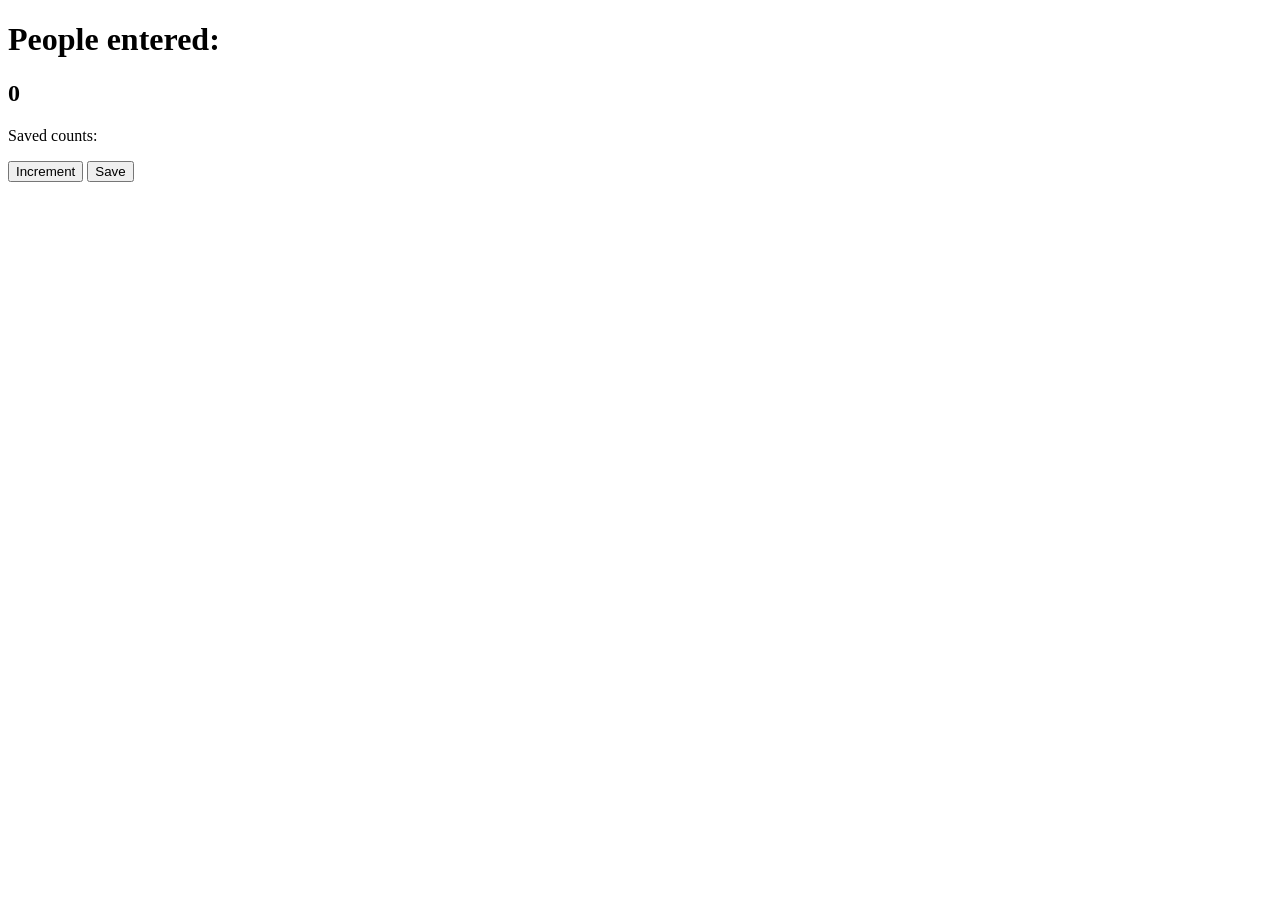
<file: Java Script/index.html>
<!DOCTYPE html>
<html lang="en">
<head>
    <meta charset="UTF-8">
    <meta name="viewport" content="width=device-width, initial-scale=1.0">
    <title>Passenger Counter</title>
</head>
<body>
    <h1>People entered:</h1>
    <h2 id="count-el">0</h2>
    <p id="saved-el">Saved counts: </p>
    <button class="btn" onclick="increment()"> Increment </button>
    <button onclick="save()"> Save </button>

    <script src="./index.js">
    </script>
</body>
</html>
</file>
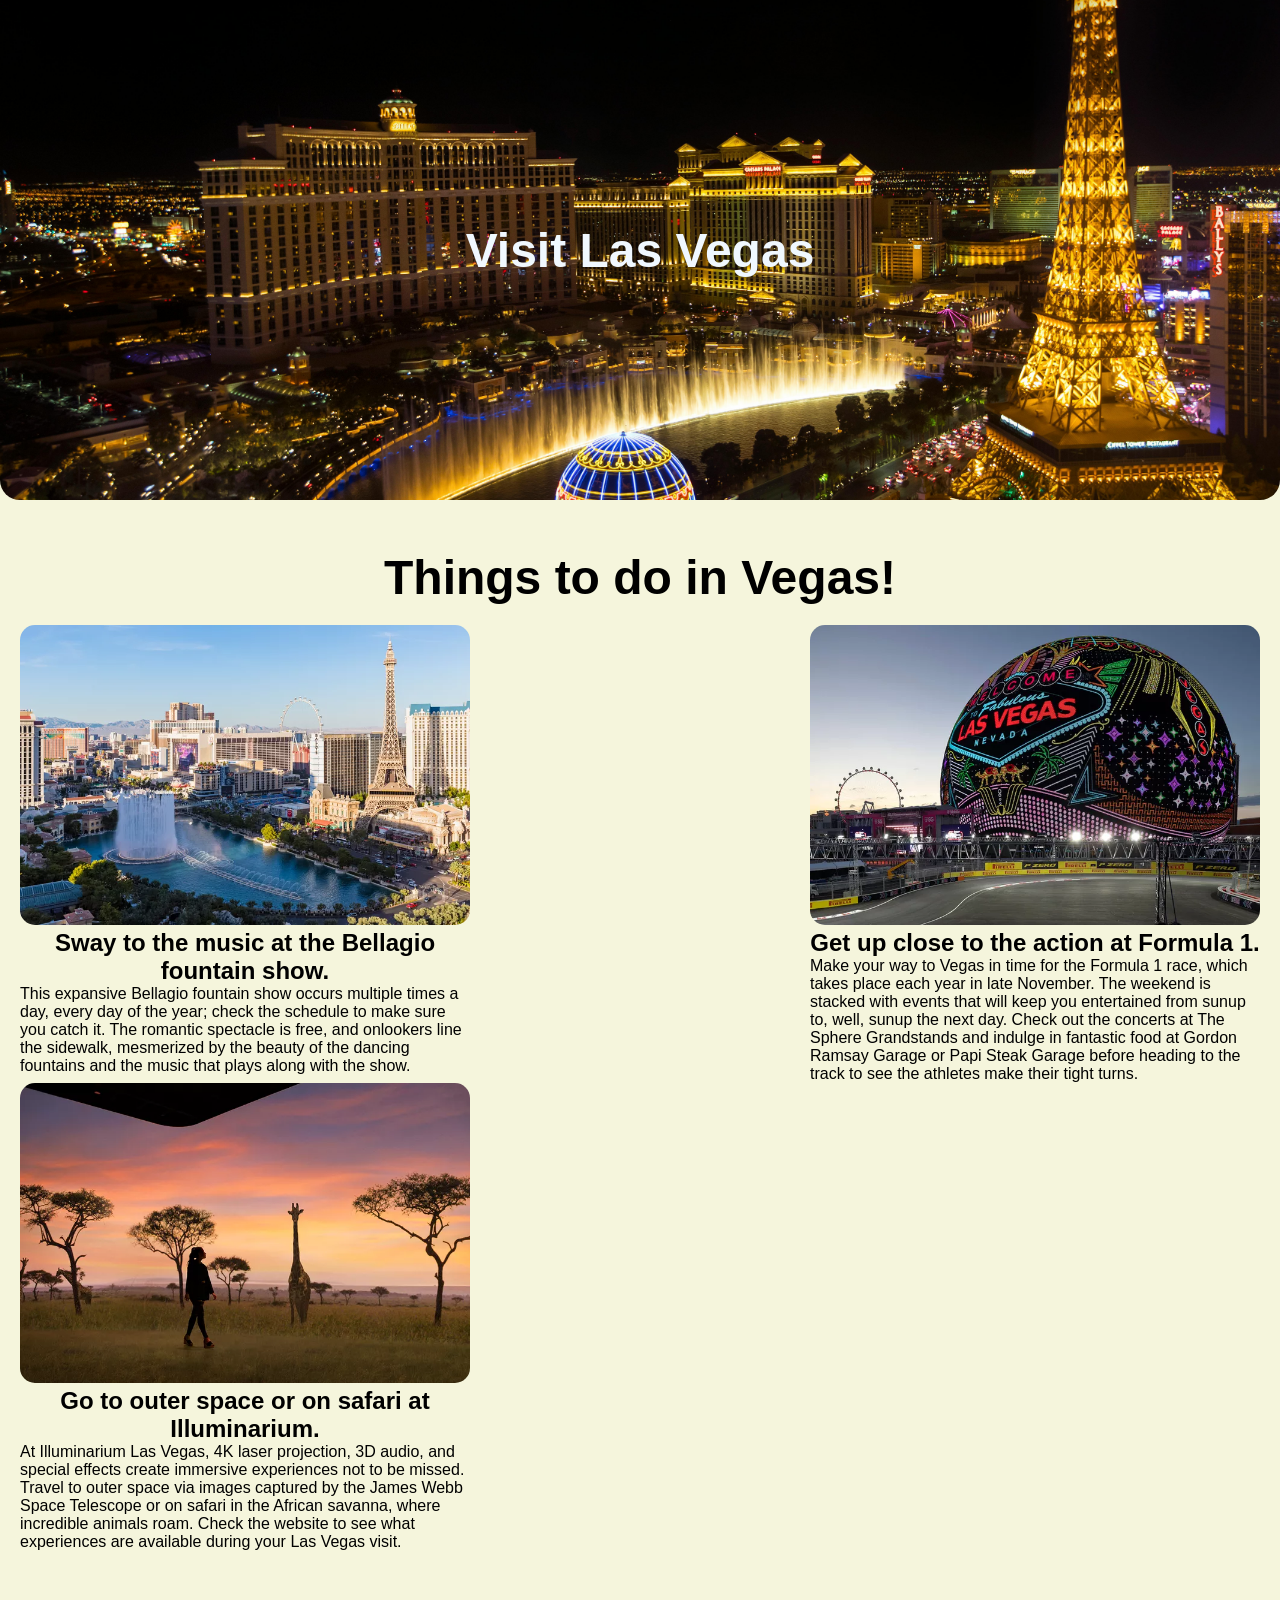
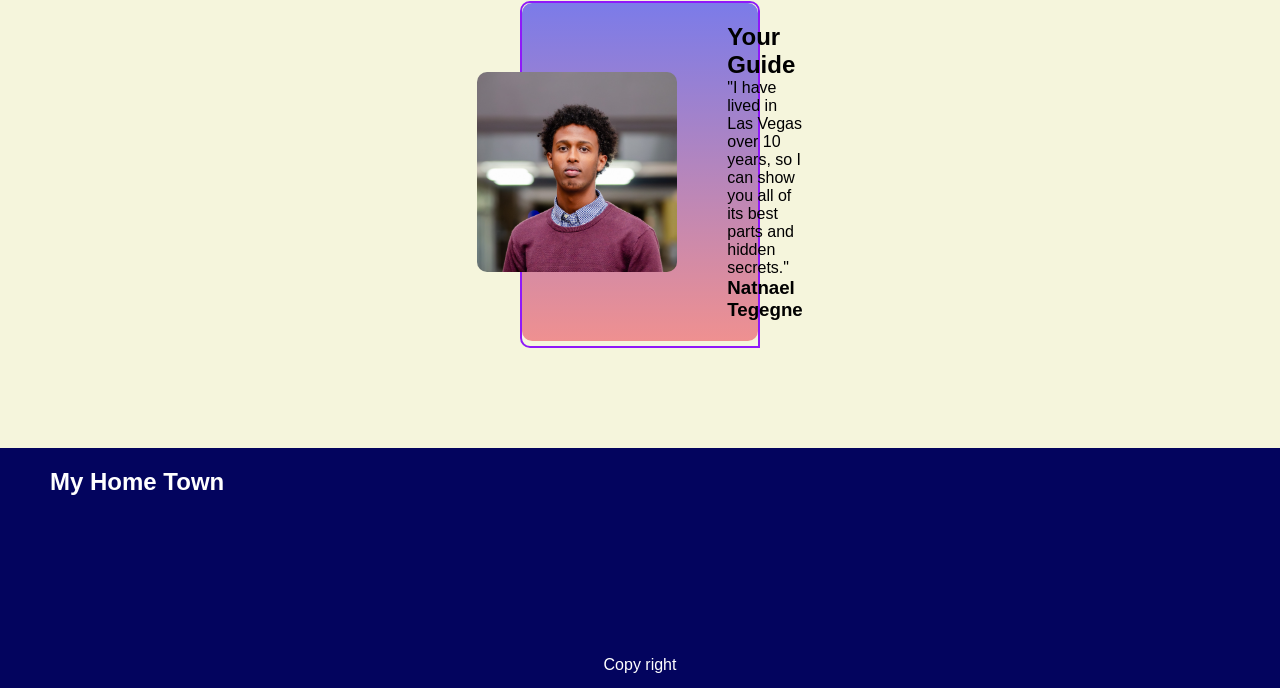
<file: Intro to CSS/Homepage for Hometown/index.html>
<!DOCTYPE html>
<html lang="en">
    <head>
        <title>My Home Town</title>
        <link rel="stylesheet" href="./style.css" >
    </head>

    <body>
        <div id="Hero">
            <h1>Visit Las Vegas</h1>
            <h2></h2>
        </div>
        <div id="activities">
            <h1>Things to do in Vegas!</h1>
            <div class="card">
                <div class="each-card">
                    <img src="./assets/Bellagio.png" alt="Bellagio fountain" >
                    <h2>Sway to the music at the Bellagio fountain show.</h2>
                    <p>This expansive Bellagio fountain show occurs multiple times a day, every day of the year; check the schedule to make sure you catch it. The romantic spectacle is free, and onlookers line the sidewalk, mesmerized by the beauty of the dancing fountains and the music that plays along with the show.</p>
                </div>
                <div class="each-card">
                    <img src="./assets/f1.png" alt="f1" >
                    <h2>Get up close to the action at Formula 1.</h2>
                    <p>Make your way to Vegas in time for the Formula 1 race, which takes place each year in late November. The weekend is stacked with events that will keep you entertained from sunup to, well, sunup the next day. Check out the concerts at The Sphere Grandstands and indulge in fantastic food at Gordon Ramsay Garage or Papi Steak Garage before heading to the track to see the athletes make their tight turns.</p>
                </div>
                <div class="each-card">
                    <img src="./assets/saffari.png" alt="saffari" >
                    <h2>Go to outer space or on safari at Illuminarium.</h2>
                    <p>At Illuminarium Las Vegas, 4K laser projection, 3D audio, and special effects create immersive experiences not to be missed. Travel to outer space via images captured by the James Webb Space Telescope or on safari in the African savanna, where incredible animals roam. Check the website to see what experiences are available during your Las Vegas visit.</p>
                </div>
            </div>
        </div>
        <div class="business-card-wrapper">
            <div id="business-card">
                <img src="./assets/CSC_Headshots-022.jpg" alt="natnael photo">
                <div class="text">
                    <h2>Your Guide</h2>
                    <p>"I have lived in Las Vegas over 10 years, so I can show you all of its best parts and hidden secrets."</p>
                    <h3>Natnael Tegegne</h3>
                </div>
        </div>
            
        </div>
        <footer id="footer">
                <div class="footer">
                    <h3 style="font-size: x-large;">My Home Town</h3>
                    <p style="margin-top: 160px; text-align: center;">Copy right</p>
                </div>
            </footer>
    </body>
</html>
</file>
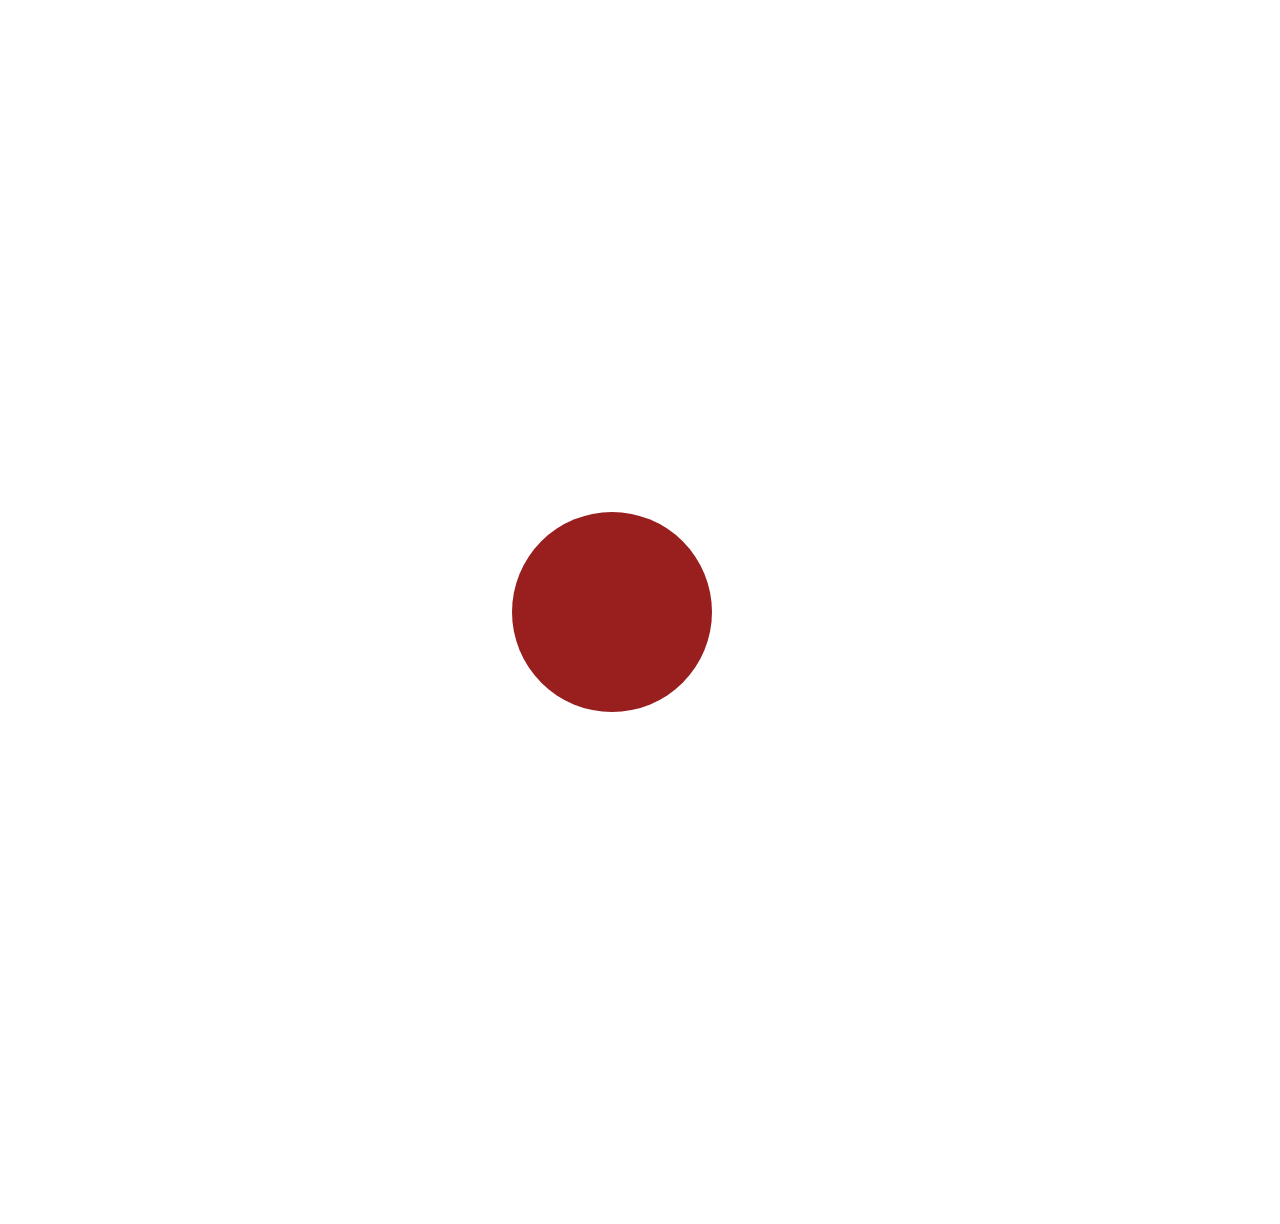
<file: Intro to CSS/Japanese flag/index.html>
<!DOCTYPE HTML>
<html>
    <head>
        <title>Japanise Flag</title>
        <link rel="stylesheet" href="./style.css">
    </head>
    <body>
        <div class="red-circle">

        </div>
    </body>
</html>
</file>
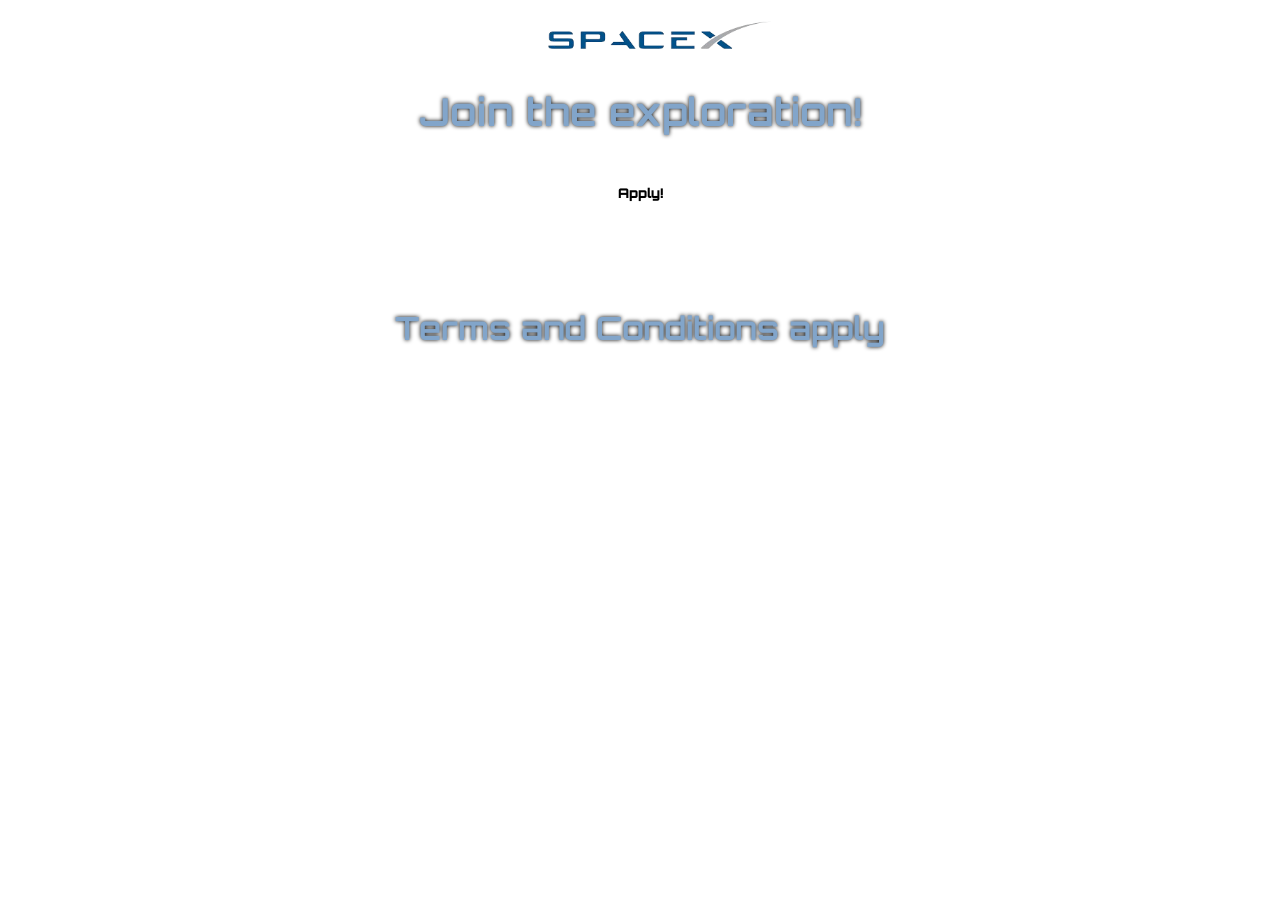
<file: Intro to CSS/Space exploration/index.html>
<!DOCTYPE html>
<html lang="en">
<head>
    <meta charset="UTF-8">
    <meta name="viewport" content="width=device-width, initial-scale=1.0">
    <link rel="stylesheet" href="./style.css">
    <link rel="preconnect" href="https://fonts.googleapis.com">
<link rel="preconnect" href="https://fonts.gstatic.com" crossorigin>
<link href="https://fonts.googleapis.com/css2?family=Orbitron:wght@400..900&display=swap" rel="stylesheet">
    <title>Space Exploration</title>
</head>
<body>
    <!-- Hero section -->
    <div id="container">
        <img src="./download-removebg-preview.png" alt="spacex logo" id="spc-logo">
        <h1>Join the <span class="spn">exploration!</span></h1>
        <button class="btn">Apply!</button>
    </div>
    <!-- Terms and Conditions -->
     <div id="terms">
        <h1>Terms and Conditions apply </h1>
     </div>
</body>
</html>
</file>
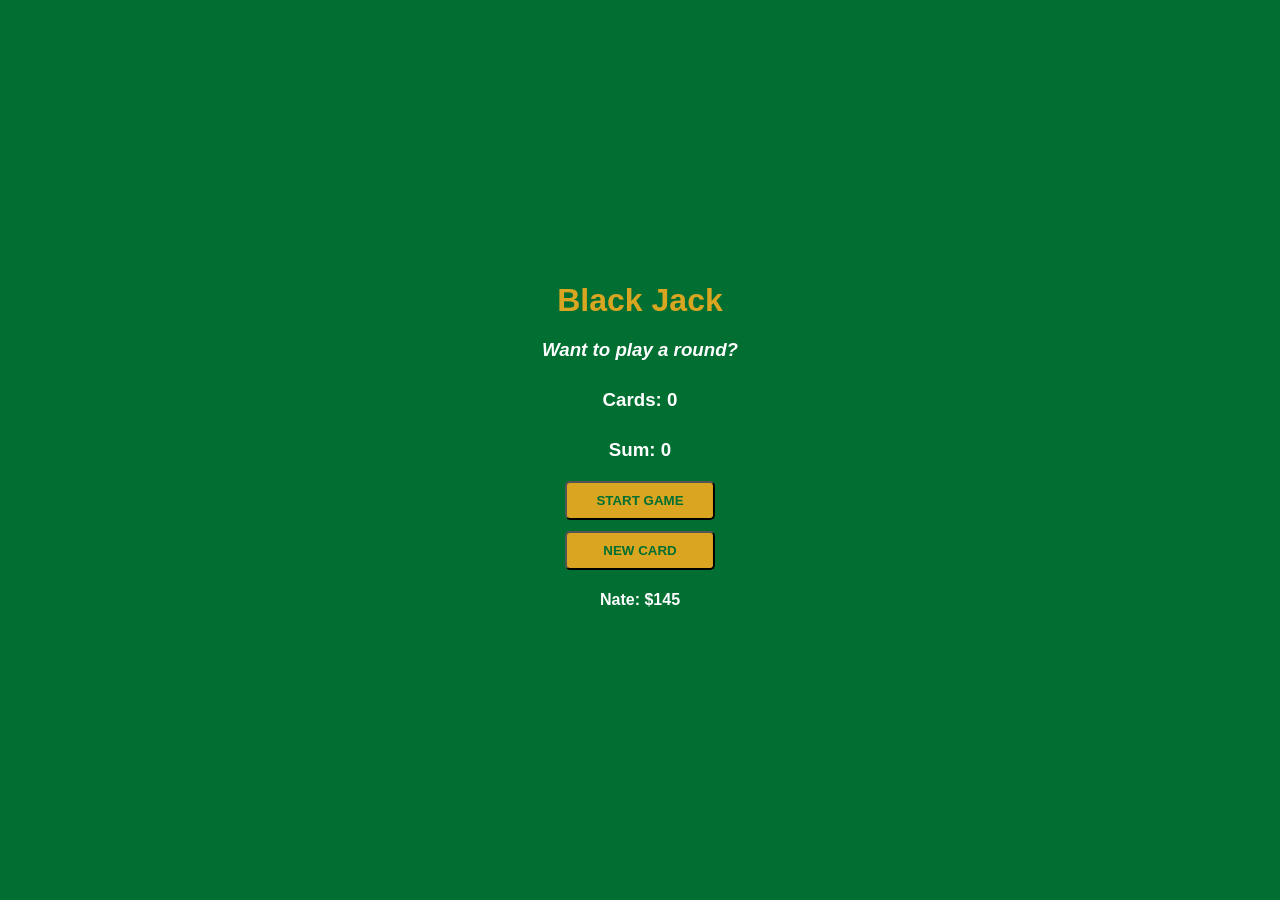
<file: Java Script/black jack/index.html>
<!DOCTYPE html>
<html lang="en">
<head>
    <meta charset="UTF-8">
    <meta name="viewport" content="width=device-width, initial-scale=1.0">
    <title>Blackjack</title>
    <link rel="stylesheet" href="./style.css">
</head>
<body>

    <div class="container">
        <h1 style="color: goldenrod;">Black Jack</h1>
        <h3 style="font-style: italic;" id="message-el">Want to play a round?</h3>
        <h3 >Cards: <span id="cards-el">0</span></h3>
        <h3 >Sum: <span id="sum-el">0</span></h3>
        <button class="btn" onclick="startGame()">START GAME</button> <br>
        <button class="btn" onclick="newCard()">NEW CARD</button>
        <p id="player-el">$</p>
    </div>
    <script src="./index.js"></script>
</body>
</html>
</file>
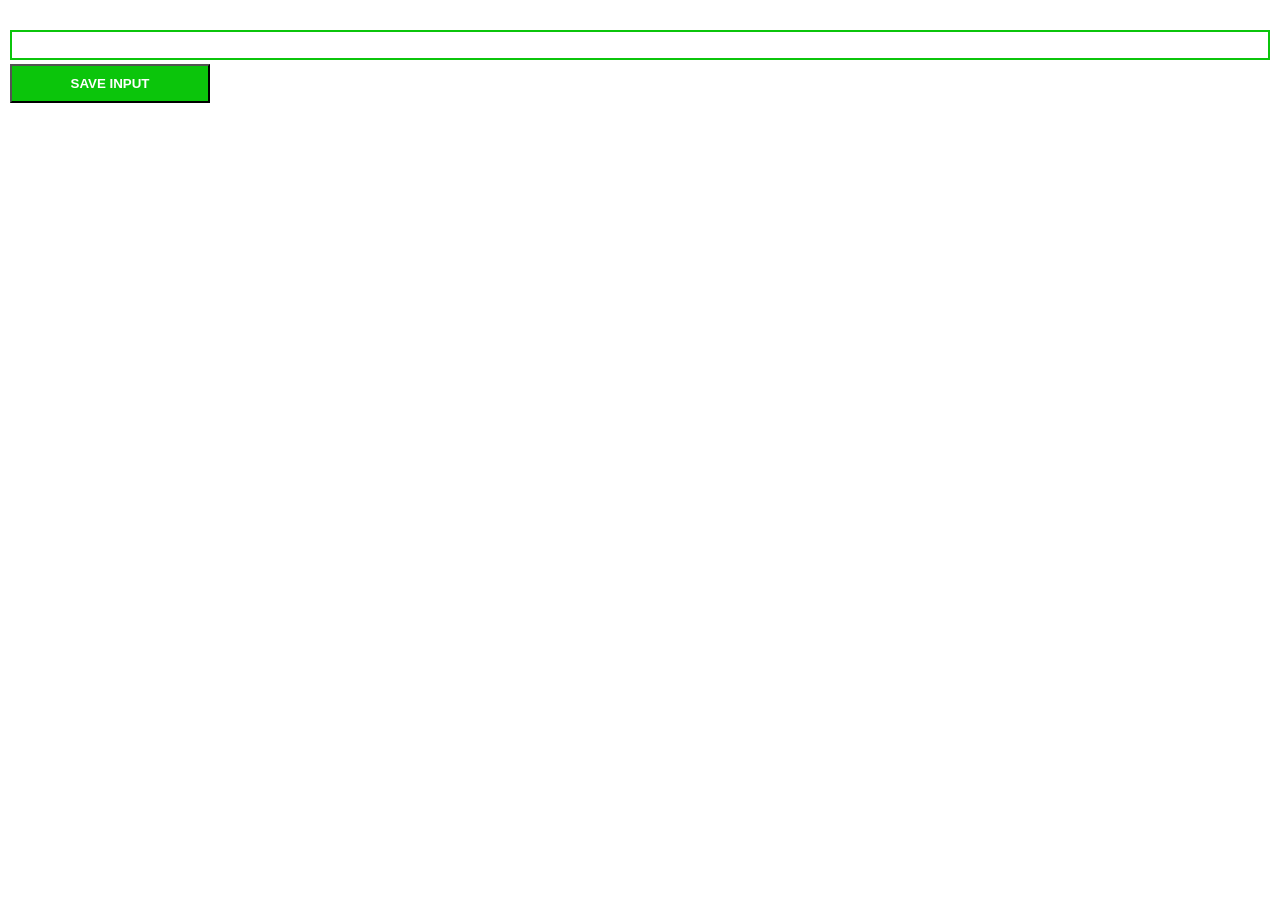
<file: Java Script/Chrome Extention/index.html>
<!DOCTYPE html>
<html lang="en">
<head>
    <meta charset="UTF-8">
    <meta name="viewport" content="width=device-width, initial-scale=1.0">
    <title>Document</title>
    <link rel="stylesheet" href="./style.css" class="rel">
</head>
<body>
    <div class="input-section">
        <input type="text" id="input-el">
        <button id="input-btn" >SAVE INPUT</button>
        <ul id="ul-el">
            <a href="" ></a>
        </ul>
    </div>
    
    <script src="./index.js"></script>
</body>
</html>
</file>
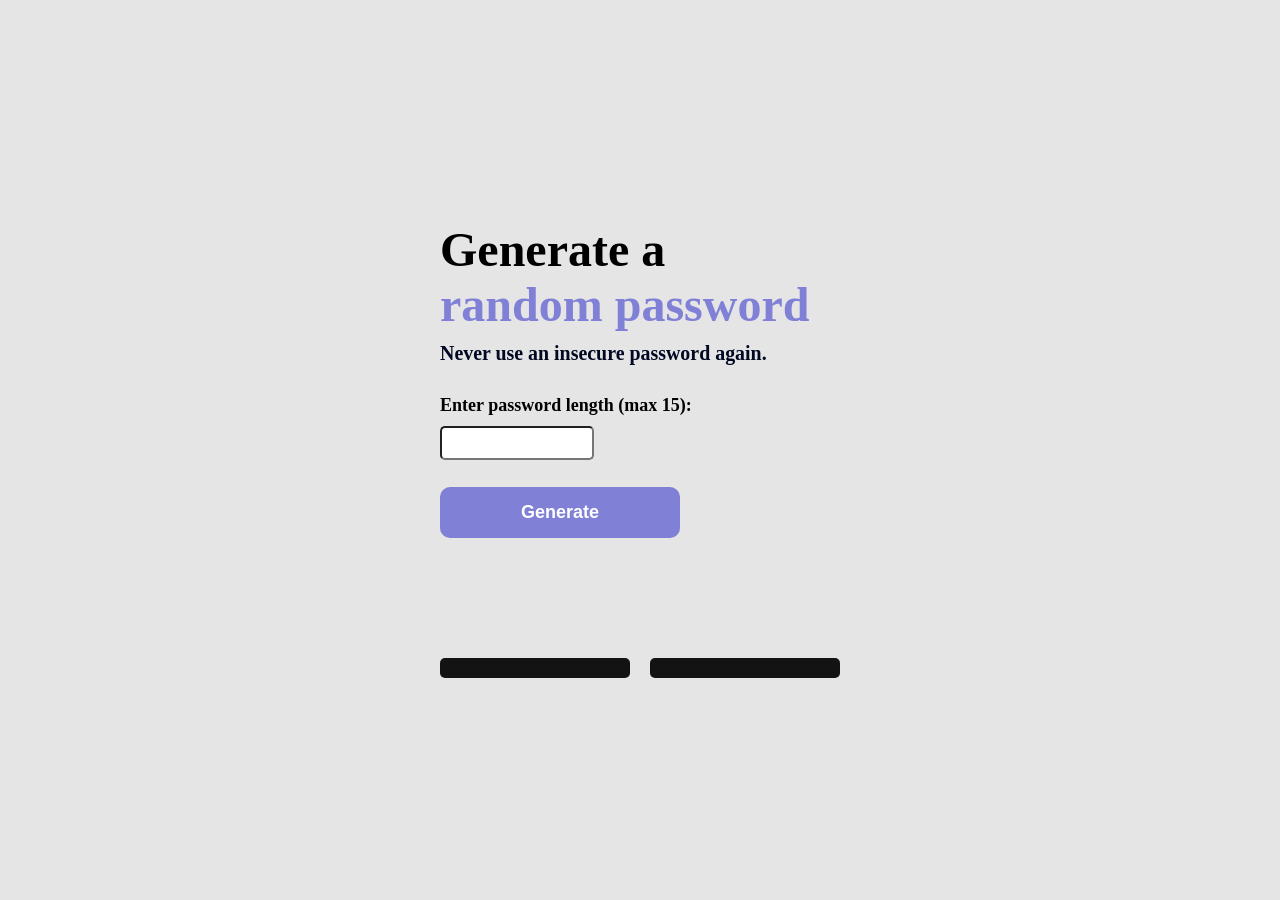
<file: Java Script/Password Generator/index.html>
<!DOCTYPE html>
<html lang="en">
<head>
    <meta charset="UTF-8">
    <meta name="viewport" content="width=device-width, initial-scale=1.0">
    
    <title>Password Generator</title>
    <link rel="stylesheet" href="./style.css">
</head>
<body>
    <div class="main-container">
        <div class="upper-section">
            <h1>Generate a<br><span>random password</span></h1>
            <h5>Never use an insecure password again.</h5>
            <form>
                <label for="length-input" style="font-size: large; margin-bottom: 10px; font-weight: bold;">Enter password length (max 15):</label>
                <input type="text" id="length-input" style="width: 150px; height: 30px;"><br>
                <input type="submit" value="Generate" onclick="generate(event)" id="generate-btn" style="font-size: large; font-weight: bold;"> 
            </form>
            <h6 id="notice" style="margin-top: 30px;"></h6>
        </div>
        <div class="lower-section">
            
            <button id="password-one" onclick="copy()"></button>
            <button id="password-two" onclick="copy()"></button>
        </div>
    </div> 
    <script src="./index.js"></script>
</body>
</html>
</file>
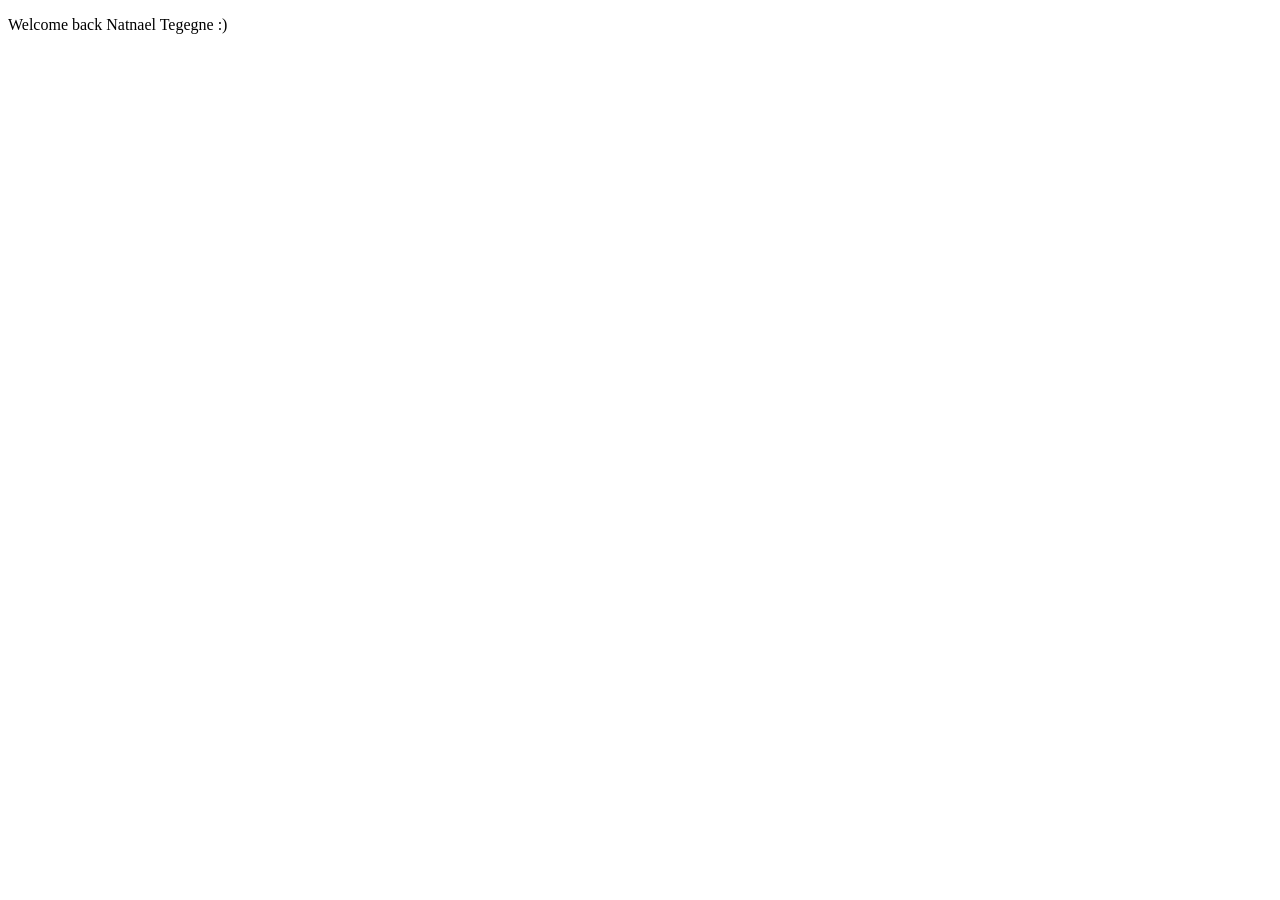
<file: Java Script/Welcome message/index.html>
<!DOCTYPE html>
<html lang="en">
<head>
    <meta charset="UTF-8">
    <meta name="viewport" content="width=device-width, initial-scale=1.0">
    <title>Passenger Counter</title>
</head>
<body>
    <p id="welcome"></p>

    <script src="./index.js">
    </script>
</body>
</html>
</file>
<file: Intro to CSS/Homepage for Hometown/style.css>
*{
    margin: 0%;
    padding: 0%;
}

body {
    font-family: "Orbitron", sans-serif;
    background-color: beige;

}

#Hero {
    margin: 0px 0px;
    background-image: url("./assets/lasvegas.jpg");
    background-size: cover;
    background-position: center;
    height: 500px;
    border-radius: 0px 0px 20px 20px;
    display: flex;
    justify-content: center; /* Centers horizontally */
     align-items: center;  
    
}

#Hero h1 {
    color: aliceblue;
    font-size: xxx-large;
    font-weight: 900;
}


#activities {
    margin: 50px 20px;
    text-align: center;

    
}
#activities h1 {
    font-size: xxx-large;
    margin-bottom: 20px;
}
.card {
    display: flex;
    flex-wrap: wrap;
    justify-content: space-between;
    border-radius: 15px;
}

.each-card {
    display: block;
    justify-content: center;
    width: 450px;
    cursor: pointer;
    transition: transform 0.3s ease, box-shadow 0.3s ease;
}

.each-card:hover {
    transform: translateY(-10px);
    box-shadow: 0 12px 24px rgb(0, 0, 0, 0.2);

}

.each-card p{
    text-align: start;
}

.each-card img {
    width: 450px;
    border-radius: 15px;
}

#business-card {
    margin-bottom: 5px;
    display: flex;
    justify-content: center;
    align-items: center;
    gap: 50px;
    background: linear-gradient(rgb(123, 123, 233), rgb(239, 144, 144));
    padding: 20px;
    border-radius: 10px;
    

}

.business-card-wrapper {
    border-radius: 10px 10px 0 10px ;
    margin: 0px 520px;
    border: 2px solid #8f19f9;

    
}

#business-card img {
    
    width: 200px;
    height: auto;
    border-radius: 10px;


}
.text {
    width: 200px;
    gap: 100px;
}


#footer {
    margin-top: 100px;
    background-color: #03045e;
    color: white;
    height: 200px;
    padding: 20px 50px;

}
</file>
<file: Intro to CSS/Japanese flag/style.css>
*{
    margin: 0;
    padding: 0;

}

body{
    font-family: 'Courier New', Courier, monospace;
}

.red-circle{
    /* position: absolute;
    top: 50%;
    left: 50%;
    transform: translate(-50%, -50%); */
    margin: 40% ;
    width: 200px;
    height: 200px;
    border-radius: 100%;
    background-color: rgb(153, 30, 30);
}
</file>
<file: Intro to CSS/Space exploration/style.css>
*{
    margin: 0;
    padding: 0;
}

body {
    font-family: "Orbitron", sans-serif;
    text-align: center;
    color: #82a5ca;
}



#container {
    background-image: url("https://media3.giphy.com/media/v1.Y2lkPTc5MGI3NjExazZ2dzc0aTZwbW51dHFidWpuZGYzcnVpbmF4bTFrcjVtdm42NWlxZSZlcD12MV9pbnRlcm5hbF9naWZfYnlfaWQmY3Q9Zw/iicDrNGWxHmDrIni6j/giphy.gif");
    background-size: cover;
    display: block;
    text-align: center;
    font-size: larger;
    height: 15em;
}

.btn {
    font-family: "Orbitron", sans-serif;
    width: 200px;
    padding: 10px;
    margin-top: 40px;
    border: none;
    border-radius: 40px;
    background: white;
    cursor: pointer;
    font-weight: 900;
}

.spn {
    border-bottom: 4px solid white;
}

#spc-logo {
    width: 300px;
}

#terms {
    padding: 20px;
    text-align: center;
    font-weight: bolder;
}

h1 {
    text-shadow: 0px 0px 4px black;
}
</file>
<file: Java Script/black jack/style.css>
*{
    padding: 0;
    margin: 0;
}

body {
    font-family: 'Gill Sans', 'Gill Sans MT', Calibri, 'Trebuchet MS', sans-serif;
    background-color: #016f32;
    color: white;
}

.container {
    position: absolute;
    top: 50%;
    left: 50%;
    transform: translate(-50%, -50%);
    line-height: 50px;
    text-align: center;
}
.btn {
    padding: 10px;
    border-radius: 5px;
    color: #016f32;
    background-color: goldenrod;
    font-weight: bold;
    cursor: pointer;
    width: 150px;

}

#player-el {
    font-weight: bold;
}
</file>
<file: Java Script/Chrome Extention/style.css>
body{
    font-family: 'Franklin Gothic Medium', 'Arial Narrow', Arial, sans-serif;
    margin: 0;
    padding: 10px;
}

.input-section{
    /* display: flex;
    flex-direction: column;
    gap: 10px; */
}

#input-el {
    margin-top: 20px;
    width: 100%;
    height: 30px;
    border: solid rgb(11, 197, 11) 2px;
    padding: 0px 10px;
    box-sizing: border-box; /*avoids overflow */
    margin-bottom: 4px;
}

#input-btn {
    width:  200px;
    padding: 10px;
    background-color: rgb(11, 197, 11);
    color: white;
    font-weight: bold;
}
</file>
<file: Java Script/Password Generator/style.css>
* {
    padding: 0;
    margin: 0;
}

body {
    font-family: Georgia, 'Times New Roman', Times, serif;
    position: absolute;
    top: 50%;
    left: 50%;
    transform: translate(-50%, -50%);
    background-color: #E5E5E5;
    font-size: x-large;
}

.main-container {
    display: block;
    
}

.upper-section {
    margin-bottom: 120px;
    
}

h1{
    margin-bottom: 10px;
}
h1 span{
    color: #8080D7;
}
h5 {
    color: #010922;
    margin-bottom: 30px;
}

#generate-btn {
    padding: 15px 30px;
    width: 240px;
    border-radius: 10px;
    color: white;
    font-size: medium;
    background-color: #8080D7;
    border-style: none;
    cursor: pointer;
}

.lower-section {
    display: flex;
    justify-content: space-between;
    gap: 20px;

}

#password-one, #password-two{
    width: 190px;
    padding: 10px 5px;
    border-radius: 5px;
    border-style: none;
    background-color: #141313;
    color: aliceblue;
    cursor: pointer;
}

#length-input {
    border-radius: 5px;
    font-size: large;
    font-weight: bold;
}

form {
    display: flex;
    flex-direction: column;
}
</file>
